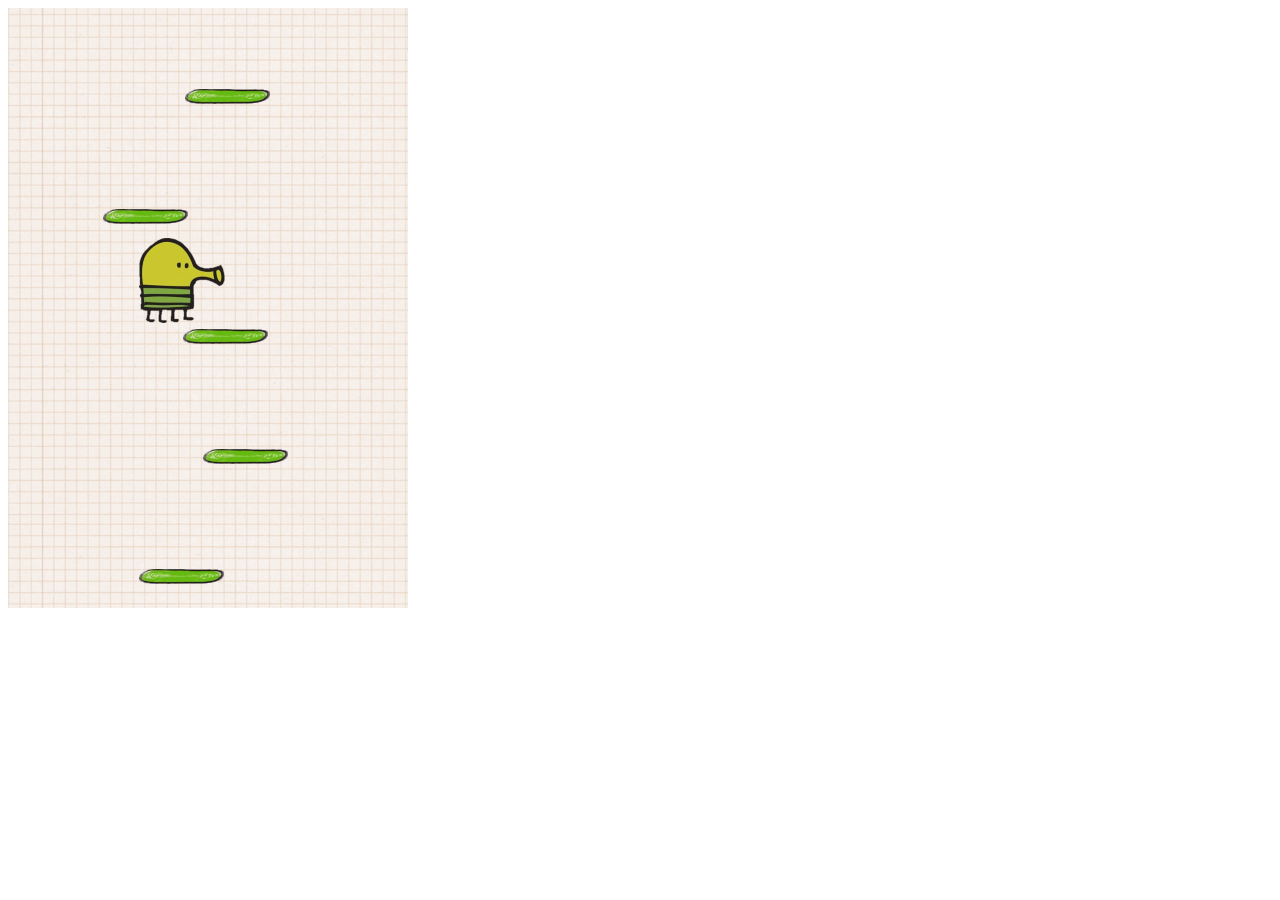
<file: public/doodle/index.html>
<!DOCTYPE html>
<html lang="en" dir="ltr">
  <head>
    <meta charset="utf-8">
    <script src="script.js" charset="utf-8"></script>
    <link rel="stylesheet" href="style.css"></link>
    <title>Doodle Jump</title>
  </head>
  <body>

    <div class="grid">

    </div>

  </body>
</html>
</file>
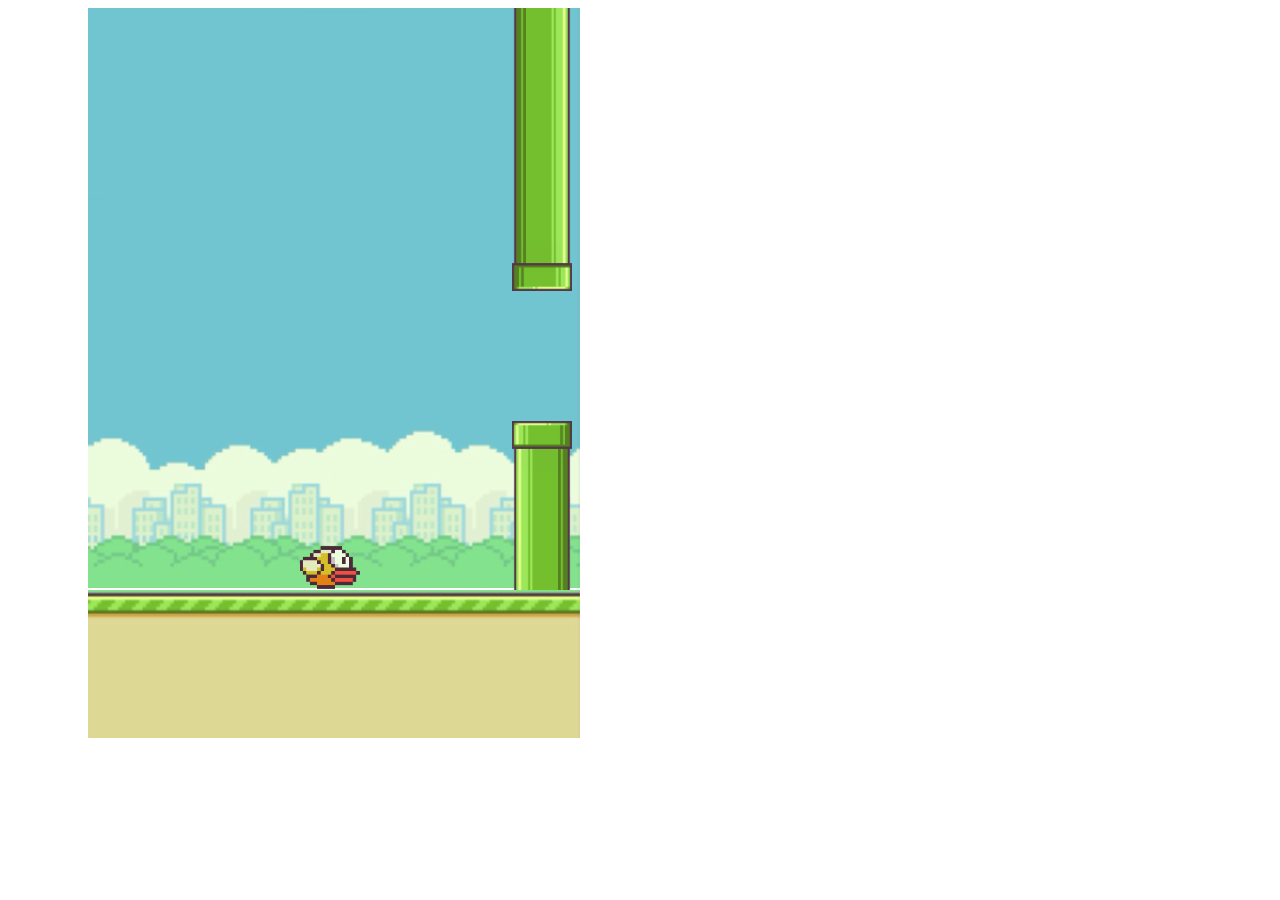
<file: public/flappy/index.html>
<!DOCTYPE html>
<html lang="en" dir="ltr">
  <head>
    <meta charset="utf-8">
    <title>Flappy Bird</title>
    <link rel="stylesheet" href="style.css">
    <script src="script.js" charset="utf-8"></script>
  </head>
  <body>

  <div class="border-left"></div>
  <div class="game-container">
      <div class="border-top"></div>
      <div class="sky">
          <div class="bird"></div>
      </div>
  </div>
  <div class="ground-container">
    <div class="ground-moving"></div>
  </div>
  <div class="border-right"></div>

  </body>
</html>
</file>
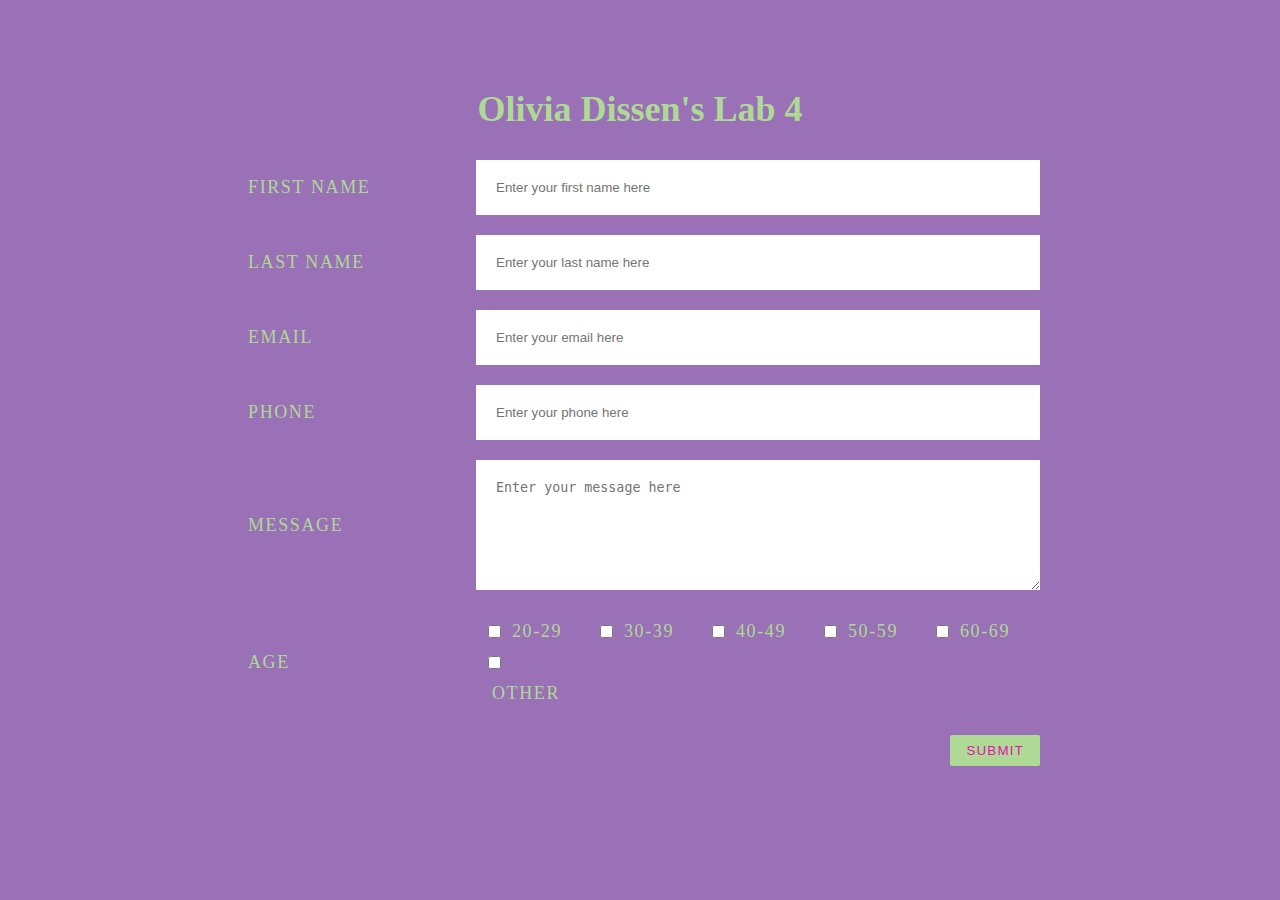
<file: public/labs/lab_4/index.html>
<!DOCTYPE html>
<html lang="en">
    <head>
        <meta charset="UTF-8">
        <title>Olivia Dissen's Lab 4</title>
        <link rel= 'stylesheet' href= 'styles.css'>
    </head>
<body>
<form action='/api' method = 'POST'>
  
  <h1>Olivia Dissen's Lab 4</h1>
    <ul class="flex-outer">
      <li>
        <label for="first-name">First Name</label>
        <input type="text" id="first-name" placeholder="Enter your first name here">
      </li>
      <li>
        <label for="last-name">Last Name</label>
        <input type="text" id="last-name" placeholder="Enter your last name here">
      </li>
      <li>
        <label for="email">Email</label>
        <input type="email" id="email" placeholder="Enter your email here">
      </li>
      <li>
        <label for="phone">Phone</label>
        <input type="tel" id="phone" placeholder="Enter your phone here">
      </li>
      <li>
        <label for="message">Message</label>
        <textarea rows="6" id="message" placeholder="Enter your message here"></textarea>
      </li>
      <li>
        <p>Age</p>
        <ul class="flex-inner">
            <li>
              <input type="checkbox" id="twenty-to-twentynine">
              <label for="twenty-to-twentynine">20-29</label>
            </li>
            <li>
              <input type="checkbox" id="thirty-to-thirtynine">
              <label for="thirty-to-thirtynine">30-39</label>
            </li>
            <li>
                <input type="checkbox" id="forty-to-fortynine">
                <label for="forty-to-fortynine">40-49</label>
              </li>
              <li>
                <input type="checkbox" id="fifty-to-fiftynine">
                <label for="fifty-to-fiftynine">50-59</label>
              </li>
              <li>
                <input type="checkbox" id="sixty-to-sixtynine">
                <label for="sixty-to-sixtynine">60-69</label>
                <li>
                    <input type="checkbox" id="other">
                    <label for="other">Other</label>
                  </li>
              </li>
          </ul>
      </li>
      <li>
        <button type="submit">Submit</button>
      </li>
    </ul>
    
  </form>
  </body>
  </html>
</file>
<file: public/doodle/style.css>
.grid {
    width: 400px;
    height: 600px;
    background-image: url('background.png');
    position: relative;
    font-size: 100px;
    text-align: center;
  }
  
  .doodler {
    width: 87px;
    height: 85px;
    background-image: url('doodler-guy.png');
    position: absolute;
  }
  
  .platform {
    width: 85px;
    height: 15px;
    background-image: url('platform.png');
    position: absolute;
  }
</file>
<file: public/flappy/style.css>
body {
    display: flex;
}

.game-container {
    width: 500px;
    height: 730px;
    position: absolute;
    left: 80px;
}

.border-left {
    width: 80px;
    height: 790px;
    position:  absolute;
    background-color: white;
    z-index: +2;
}

.border-right {
    width: 80px;
    height: 790px;
    position: absolute;
    background-color: white;
    z-index: +2;
    left: 580px;
}

.border-top {
    width: 660px;
    height: 50px;
    position:  absolute;
    background-color: white;
    z-index: +2;
    top: -50px;
}

.sky {
    background-image: url('fb-game-background.png');
    width: 500px;
    height: 580px;
    position: absolute;
}

.ground {
    background-image: url('bottom-background.png');
    width: 500px;
    height: 150px;
    position: absolute;
    top: 580px;
    z-index: +1;
}

.bird {
    background-image: url('flappy-bird.png');
    position: absolute;
    width: 60px;
    height: 45px;
    left: 220px;
    bottom: 100px;
}

.obstacle {
    background-image: url('flappybird-pipe.png');
    width: 60px;
    height: 300px;
    position: absolute;
}

.topObstacle {
    background-image: url('flappybird-pipe.png');
    transform: rotate(180deg);
    width: 60px;
    height: 300px;
    position: absolute;
}

@keyframes slideright {
    from {
        background-position: 10000%;
    }
    to {
        background-position: 0%;
    }
  }
  
  @-webkit-keyframes slideright {
    from {
        background-position: 10000%;
    }
    to {
        background-position: 0%;
    }
  }

  .ground-container {
      height: 150px;
      width: 580px;
      left: 80px;
      position:  absolute;
  }
  
  .ground-moving {
    position: absolute;
    top: 580px;
    height: 150px;
    background-image: url('bottom-background.png');
    background-repeat: repeat-x;
    animation: slideright 100s infinite linear;
    -webkit-animation: slideright 100s infinite linear;
    width: 100%;
    z-index: +1;
  }
</file>
<file: public/labs/lab_4/styles.css>
h1 {text-align: center;} 
body {
  font: normal 18px/1.5 "Fira Sans", "Times New Roman", sans-serif;
  background: #9a71b6;
  color: rgb(174, 218, 149);
  padding: 50px 0;
}

.container {
  width: 80%;
  max-width: 1200px;
  margin: 0 auto;
}

.container * {
  box-sizing: border-box;
}

.flex-outer,
.flex-inner {
  list-style-type: none;
  padding: 0;
}

.flex-outer {
  max-width: 800px;
  margin: 0 auto;
}

.flex-outer li,
.flex-inner {
  display: flex;
  flex-wrap: wrap;
  align-items: center;
}

.flex-inner {
  padding: 0 8px;
  justify-content: space-between;  
}

.flex-outer > li:not(:last-child) {
  margin-bottom: 20px;
}

.flex-outer li label,
.flex-outer li p {
  padding: 8px;
  font-weight: 300;
  letter-spacing: .09em;
  text-transform: uppercase;
}

.flex-outer > li > label,
.flex-outer li p {
  flex: 1  120px;
  max-width: 220px;
}

.flex-outer > li > label + *,
.flex-inner {
  flex: 1  220px;
}

.flex-outer li p {
  margin: 0;
}

.flex-outer li input:not([type='checkbox']),
.flex-outer li textarea {
  padding: 20px;
  border: none;
}

.flex-outer li button {
  margin-left: auto;
  padding: 8px 16px;
  border: none;
  background: rgb(174, 218, 149);
  color: #e40fb6;
  text-transform: uppercase;
  letter-spacing: .09em;
  border-radius: 2px;
}

.flex-inner li {
  width: 100px;
}
</file>
